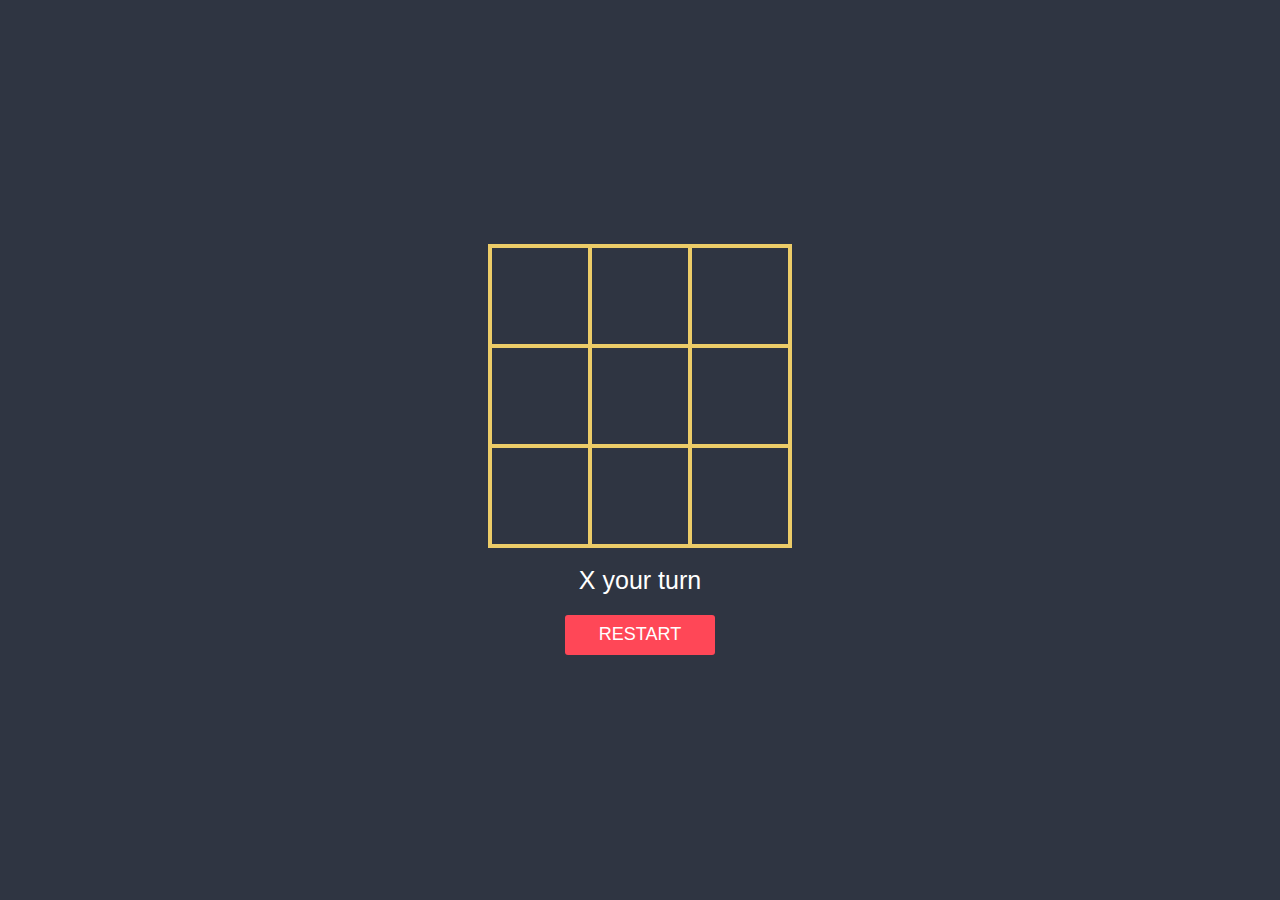
<file: index.html>
<!DOCTYPE html>
<html lang="en">

<head>
    <meta charset="UTF-8">
    <meta http-equiv="X-UA-Compatible" content="IE=edge">
    <link rel="stylesheet" href="stylecss.css">
    <meta name="viewport" content="width=device-width, initial-scale=1.0">
    <title>Document</title>

</head>

<body>
    <div class="containter">
        <div data-index="0" class="box"></div>
        <div data-index="1" class="box"></div>
        <div data-index="2" class="box"></div>
        <div data-index="3" class="box"></div>
        <div data-index="4" class="box"></div>
        <div data-index="5" class="box"></div>
        <div data-index="6" class="box"></div>
        <div data-index="7" class="box"></div>
        <div data-index="8" class="box"></div>
    </div>
    <div id="statues">Play now</div>
    <button id="restart">RESTART</button>
    <script src="script.js"></script>
</body>

</html>
</file>
<file: stylecss.css>
* {
    margin: 0;
    padding: 0;
    box-sizing: border-box;
    font-family: 'Poppins', sans-serif;
}

body {
    width: 100vw;
    height: 100vh;
    background-color: #2f3542;
    color: white;
    display: flex;
    justify-content: center;
    align-items: center;
    flex-direction: column;
}

.containter {
    display: grid;
    grid-template-columns: repeat(3, auto);
}

.box {
    width: 100px;
    height: 100px;
    border: 2px solid #eccc68;
    box-shadow: 0 0 0 2px #eccc68;
    display: flex;
    justify-content: center;
    align-items: center;
    cursor: pointer;
    font-size: 25px;
}

#statues {
    padding: 20px;
    font-size: 25px;
    font-weight: 500;
}

button {
    width: 150px;
    height: 40px;
    font-size: 18px;
    color: white;
    background-color: #ff4757;
    border: none;
    border-radius: 3px;
}

.win {
    animation: winAnimation ease-in-out 1s infinite;
}

@keyframes winAnimation {
    0% {
        background-color: #bb290f;
    }
    100% {
        background-color: #130f40;
    }
}
</file>
